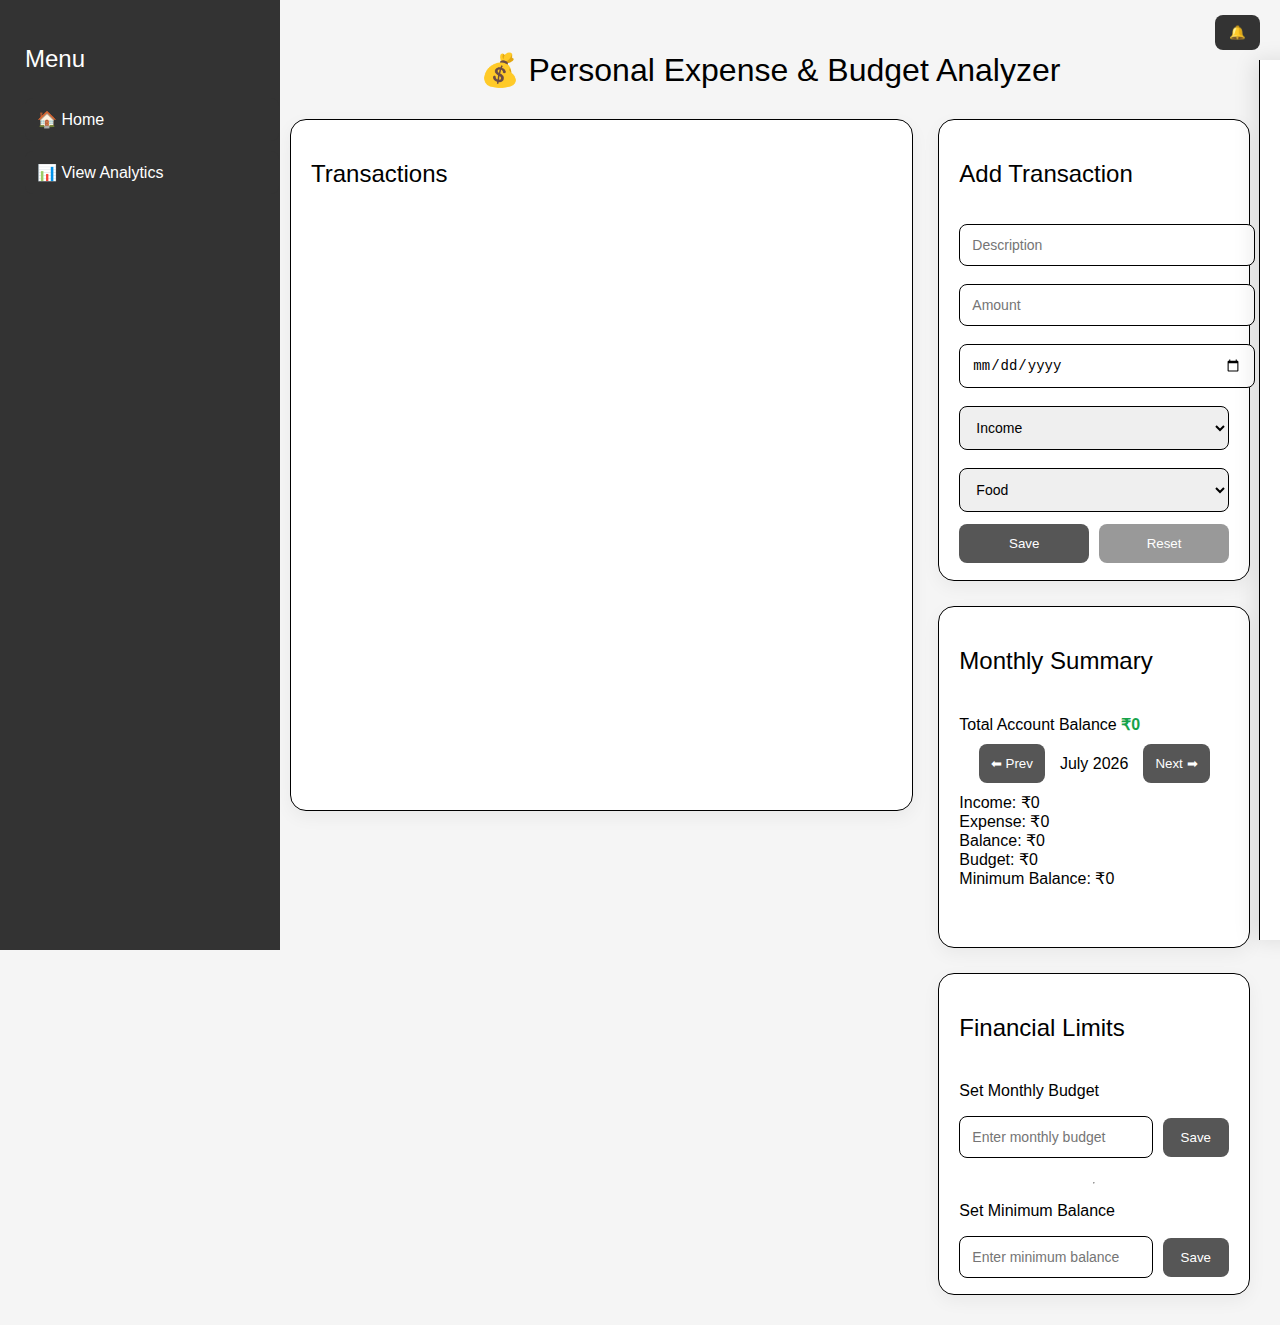
<file: index.html>
<!DOCTYPE html>
<html lang="en">

<head>
<meta charset="UTF-8">
<title>Expense Analyzer</title>
<link rel="stylesheet" href="style.css">
</head>

<body>

<!-- =========================
     SIDEBAR NAVIGATION
========================= -->
<nav class="sidebar">
    <h2>Menu</h2>
    <a href="index.html" class="nav-btn">🏠 Home</a>
    <a href="analytics.html" class="nav-btn">📊 View Analytics</a>
</nav>


<!-- =========================
     MAIN CONTENT AREA
========================= -->
<main class="main-content">

    <!-- ===== TOP BAR ===== -->
    <header class="top-bar">
        <button id="bellBtn" class="bell-btn">🔔</button>
    </header>

    <!-- ===== NOTIFICATION PANEL ===== -->
    <aside id="notificationPanel" class="notification-panel">
        <h3>Notifications</h3>
        <ul id="notificationList"></ul>
    </aside>

    <h1>💰 Personal Expense & Budget Analyzer</h1>


    <!-- =========================
         DASHBOARD GRID
    ========================= -->
    <section class="dashboard">

        <!-- ===== TRANSACTIONS LIST ===== -->
        <section class="transactions-box">
            <h2>Transactions</h2>
            <ul id="transactionList"></ul>
        </section>


        <!-- ===== ADD TRANSACTION ===== -->
        <section class="add-box">
            <h2>Add Transaction</h2>

            <form id="expenseForm">

                <input type="text" id="desc" placeholder="Description" required>

                <input type="number" id="amount" placeholder="Amount" required>

                <input type="date" id="date" required>

                <select id="type">
                    <option value="income">Income</option>
                    <option value="expense">Expense</option>
                </select>

                <select id="category">
                    <option>Food</option>
                    <option>Transport</option>
                    <option>Shopping</option>
                    <option>Gross</option>
                    <option>Medical</option>
                    <option>Canteen</option>
                    <option>Other</option>
                </select>

                <div class="form-buttons">
                    <button type="submit">Save</button>
                    <button type="reset" class="reset-btn">Reset</button>
                </div>

            </form>
        </section>


        <!-- ===== MONTHLY SUMMARY ===== -->
        <section class="summary-box">

        <h2>Monthly Summary</h2>

            <!-- Total Account Balance -->
            <div class="balance-card">
                <span>Total Account Balance</span>
                <span id="totalBalance" class="balance-value">₹0</span>
            </div>

            <!-- Month Navigation -->
            <div class="month-nav">
                <button id="prevMonth">⬅ Prev</button>
                <span id="currentMonthText"></span>
                <button id="nextMonth">Next ➡</button>
            </div>

            <div id="summary"></div>

        </section>
        

        <!-- ===== FINANCIAL LIMITS ===== -->
        <section class="budget-box">
            <h2>Financial Limits</h2>

            <!-- Monthly Budget -->
            <label for="budgetInput">Set Monthly Budget</label>
            <div class="input-row">
                <input type="number" id="budgetInput" placeholder="Enter monthly budget">
                <button class="inline-btn" onclick="setBudget()">Save</button>
            </div>

            <hr>

            <!-- Minimum Balance -->
            <label for="minBalanceInput">Set Minimum Balance</label>
            <div class="input-row">
                <input type="number" id="minBalanceInput" placeholder="Enter minimum balance">
                <button class="inline-btn" onclick="setMinBalance()">Save</button>
            </div>

        </section>



    </section>

</main>

<script src="script.js"></script>

</body>
</html>
</file>
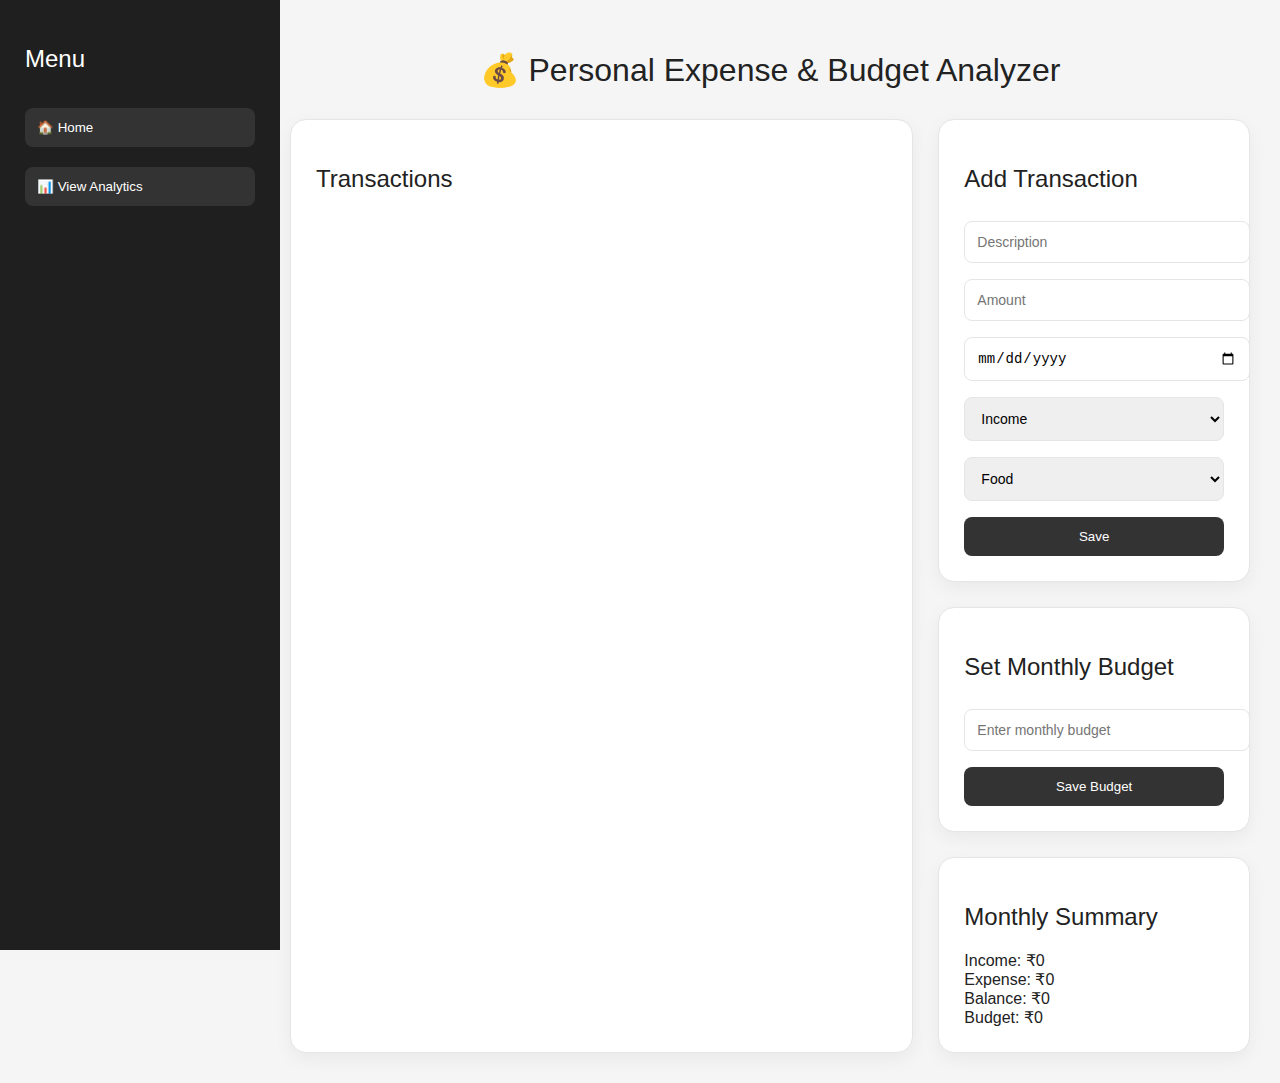
<file: ExpanceAnalizer/index.html>
<!DOCTYPE html>
<html>
<head>
<meta charset="UTF-8">
<title>Expense Analyzer</title>
<link rel="stylesheet" href="style.css">
</head>

<body>

<!-- ===== LEFT SIDEBAR ===== -->
<div class="sidebar">
    <h2>Menu</h2>

    <a href="index.html">
        <button class="nav-btn">🏠 Home</button>
    </a>

    <a href="analytics.html">
        <button class="nav-btn">📊 View Analytics</button>
    </a>
</div>

<!-- ===== MAIN CONTENT ===== -->
<div class="main-content">

<h1>💰 Personal Expense & Budget Analyzer</h1>

<div class="dashboard">

    <!-- LEFT → TRANSACTIONS -->
    <div class="transactions-box">
        <h2>Transactions</h2>
        <ul id="transactionList"></ul>
    </div>

    <!-- RIGHT TOP → ADD TRANSACTION -->
    <div class="add-box">
        <h2>Add Transaction</h2>

        <form id="expenseForm">
            <input type="text" id="desc" placeholder="Description" required>
            <input type="number" id="amount" placeholder="Amount" required>
            <input type="date" id="date" required>

            <select id="type">
                <option value="income">Income</option>
                <option value="expense">Expense</option>
            </select>

            <select id="category">
                <option>Food</option>
                <option>Transport</option>
                <option>Shopping</option>
                <option>Rent</option>
                <option>Entertainment</option>
                <option>Other</option>
            </select>

            <button type="submit">Save</button>
        </form>
    </div>

    <!-- RIGHT MID → BUDGET -->
    <div class="budget-box">
        <h2>Set Monthly Budget</h2>
        <input type="number" id="budgetInput" placeholder="Enter monthly budget">
        <button onclick="setBudget()">Save Budget</button>
    </div>

    <!-- RIGHT BOTTOM → SUMMARY -->
    <div class="summary-box">
        <h2>Monthly Summary</h2>
        <div id="summary"></div>
    </div>

</div>

</div>

<script src="script.js"></script>
</body>
</html>
</file>
<file: style.css>
/* =====================================================
   GRAY AESTHETIC THEME VARIABLES
===================================================== */

:root {
    --bg: #f5f5f5;
    --sidebar: #333;
    --card: #ffffff;
    --border: #000000;
    --text: #000000;
    --hover: #ff0000;
    --btn: #333;
    --btn-hover: #ff0000;

    --btn1: #565656;
    --btn1-hover: #000000;
}


/* =====================================================
   BASE / BODY
===================================================== */

body {
    margin: 0;
    font-family: -apple-system, BlinkMacSystemFont, "Segoe UI", Roboto, sans-serif;
    background: var(--bg);
    color: var(--text);
}

h1, h2, h3 {
    font-weight: 500;
}

h1 {
    margin-bottom: 30px;
}


/* =====================================================
   SIDEBAR
===================================================== */

.sidebar {
    position: fixed;
    top: 0;
    left: 0;
    width: 230px;
    height: 100%;
    padding: 25px;
    background: var(--sidebar);
    color: white;
}

.sidebar h2 {
    margin-bottom: 25px;
}

.nav-btn {
    display: block;
    width: 100%;
    padding: 12px;
    margin: 10px 0;
    border-radius: 8px;
    background: var(--btn);
    color: white;
    text-align: left;
    text-decoration: none;
    transition: 0.2s;
}

.nav-btn:hover {
    background: var(--hover);
}


/* =====================================================
   MAIN CONTENT
===================================================== */

.main-content {
    margin-left: 260px;
    padding: 30px;
    width: calc(100% - 260px);
    text-align: center;
    box-sizing: border-box;
}


/* =====================================================
   TOP BAR + NOTIFICATIONS
===================================================== */

.top-bar {
    position: fixed;
    right: 20px;
    top: 15px;
    z-index: 1001;
}

.bell-btn {
    padding: 10px 14px;
    border-radius: 8px;
    background: var(--btn);
    color: white;
    cursor: pointer;
}

.notification-panel {
    position: fixed;
    top: 60px;
    right: -320px;
    width: 300px;
    height: calc(100% - 60px);
    padding: 20px;
    background: white;
    border-left: 1px solid var(--border);
    box-shadow: -5px 0 20px rgba(0,0,0,0.1);
    transition: 0.3s;
    z-index: 900;
}

.notification-panel.open {
    right: 0;
}

.notification-panel ul {
    padding: 0;
}

.notification-panel li {
    list-style: none;
    padding: 10px;
    border-bottom: 1px solid var(--border);
    font-size: 14px;
}

.delete-noti-btn {
    width: auto;
    padding: 4px 8px;
    font-size: 12px;
    background: var(--btn1);
    border-radius: 6px;
}

.delete-noti-btn:hover {
    background: var(--btn1-hover);
}


/* =====================================================
   DASHBOARD GRID
===================================================== */

.dashboard {
    display: grid;
    grid-template-columns: 2fr 1fr;
    gap: 25px;
    max-width: 1100px;
    margin: auto;
    align-items: start;
}

/* Left side spans full height */
.transactions-box {
    grid-row: span 3;
}


/* =====================================================
   CARD / BOX STYLE
===================================================== */

.transactions-box,
.add-box,
.budget-box,
.summary-box,
.container {
    background: var(--card);
    padding: 20px;
    border-radius: 16px;
    text-align: left;
    border: 1px solid var(--border);
    box-shadow: 0 6px 18px rgba(0,0,0,0.05);
}


/* =====================================================
   FIXED SIZE DASHBOARD SECTIONS ⭐
   (All elements fit inside)
===================================================== */

/* ---------- TRANSACTIONS ---------- */

.transactions-box {
    height: 650px;
    display: flex;
    flex-direction: column;
}

/* only transaction list scrolls */
.transactions-box ul {
    overflow-y: auto;
    flex: 1;
    margin-top: 10px;
}


/* ---------- ADD TRANSACTION ---------- */

.add-box {
    height: 420px; /* fits all inputs comfortably */
    display: flex;
    flex-direction: column;
}

.add-box form {
    display: flex;
    flex-direction: column;
    gap: 6px;
}


/* ---------- FINANCIAL LIMITS ---------- */

.budget-box {
    height: 280px;
    display: flex;
    flex-direction: column;
    gap: 10px;
}


/* ---------- MONTHLY SUMMARY ---------- */


.summary-box {
    height: 300px;
    display: flex;
    flex-direction: column;
    gap: 10px;
    overflow-y: auto;   /* ⭐ THIS FIXES YOUR PROBLEM */
}



/* =====================================================
   STICKY HEADERS (PRO UX)
===================================================== */

.transactions-box h2,
.add-box h2,
.budget-box h2,
.summary-box h2 {
    position: sticky;
    top: 0;
    background: var(--card);
    padding-bottom: 10px;
}


/* =====================================================
   FORMS
===================================================== */

input,
select {
    width: 100%;
    padding: 12px;
    margin: 6px 0;
    border-radius: 8px;
    border: 1px solid var(--border);
    font-size: 14px;
}

.form-buttons {
    display: flex;
    gap: 10px;
}


/* =====================================================
   INLINE INPUT + BUTTON (Financial Limits)
===================================================== */

.input-row {
    display: flex;
    gap: 10px;
    align-items: center;
}

.input-row input {
    flex: 1;
}

.inline-btn {
    width: auto;
    padding: 12px 18px;
}


/* =====================================================
   BUTTONS
===================================================== */

button {
    width: 100%;
    padding: 12px;
    border: none;
    border-radius: 8px;
    background: var(--btn1);
    color: white;
    cursor: pointer;
    transition: 0.2s;
}

button:hover {
    background: var(--btn1-hover);
}

.small-btn {
    width: auto;
    padding: 4px 8px;
    margin-left: 6px;
    font-size: 12px;
    background: #777;
}

.reset-btn {
    background: #999;
}

.reset-btn:hover {
    background: #ff0000;
}


/* =====================================================
   TRANSACTION LIST
===================================================== */

ul {
    padding: 0;
}

li {
    list-style: none;
    padding: 12px;
    border-bottom: 1px solid var(--border);
    display: flex;
    justify-content: space-between;
    align-items: center;
}


/* =====================================================
   COLORS
===================================================== */

.amount-income {
    color: #16a34a;
    font-weight: 600;
}

.amount-expense {
    color: #dc2626;
    font-weight: 600;
}

.warning {
    font-weight: 600;
}


/* =====================================================
   CHARTS
===================================================== */

.chart-box {
    width: 420px;
    height: 420px;
    margin: 40px auto;
    position: relative;
}

.chart-box canvas {
    width: 100% !important;
    height: 100% !important;
}


/* =====================================================
   RADIO FILTER INLINE
===================================================== */

.filter-group {
    display: flex;
    align-items: center;
    gap: 12px;
}


/* =====================================================
   TIME NAVIGATION
===================================================== */

.time-nav {
    display: flex;
    justify-content: center;
    align-items: center;
    gap: 20px;
}

.time-nav button {
    width: auto;
}


/* =====================================================
   MONTH NAVIGATION
===================================================== */

.month-nav {
    display: flex;
    justify-content: center;
    align-items: center;
    gap: 15px;
}

.month-nav button {
    width: auto;
}



/* =====================================================
   TOTAL BALANCE COLORS (FORCE PRIORITY)
===================================================== */

.balance-value {
    font-weight: 700;
}

/* healthy balance */
.balance-value.balance-good {
    color: #16a34a !important;
}

/* low balance */
.balance-value.balance-low {
    color: #dc2626 !important;
}
</file>
<file: ExpanceAnalizer/style.css>
/* ===========================
   GRAY AESTHETIC THEME
=========================== */

:root {
    --bg: #f5f5f5;
    --sidebar: #1f1f1f;
    --card: #ffffff;
    --border: #e5e5e5;
    --text: #222;
    --muted: #666;
    --hover: #2d2d2d;
    --btn: #333;
    --btn-hover: #555;
}

/* ===========================
   BODY
=========================== */

body {
    margin: 0;
    font-family: -apple-system, BlinkMacSystemFont, "Segoe UI", Roboto, sans-serif;
    background: var(--bg);
    color: var(--text);
}

/* ===========================
   SIDEBAR (LEFT MENU)
=========================== */

.sidebar {
    position: fixed;
    left: 0;
    top: 0;
    width: 230px;
    height: 100%;
    background: var(--sidebar);
    padding: 25px;
    color: white;
}

.sidebar h2 {
    margin-bottom: 25px;
    font-weight: 500;
}

/* NAV BUTTONS */

.nav-btn {
    width: 100%;
    padding: 12px;
    margin: 10px 0;
    border: none;
    background: var(--btn);
    color: white;
    cursor: pointer;
    text-align: left;
    border-radius: 8px;
    transition: 0.2s;
}

.nav-btn:hover {
    background: var(--hover);
}

/* ===========================
   MAIN CONTENT
=========================== */

.main-content {
    margin-left: 260px;
    padding: 30px;
    text-align: center;
}

/* ===========================
   DASHBOARD GRID
=========================== */

.dashboard {
    display: grid;
    grid-template-columns: 2fr 1fr;
    grid-template-rows: auto auto auto;
    gap: 25px;
    max-width: 1100px;
    margin: auto;
}

/* LEFT SIDE TRANSACTIONS */
.transactions-box {
    grid-row: span 3;
}

/* ===========================
   CARD STYLE BOXES
=========================== */

.transactions-box,
.add-box,
.budget-box,
.summary-box,
.container {
    background: var(--card);
    padding: 25px;
    border-radius: 16px;
    text-align: left;
    border: 1px solid var(--border);
    box-shadow: 0 6px 18px rgba(0,0,0,0.05);
}

/* ===========================
   FORM INPUTS
=========================== */

input, select {
    padding: 12px;
    margin: 8px 0;
    width: 100%;
    border-radius: 8px;
    border: 1px solid var(--border);
    font-size: 14px;
}

/* BUTTONS */

button {
    padding: 12px;
    margin-top: 8px;
    width: 100%;
    background: var(--btn);
    color: white;
    border: none;
    border-radius: 8px;
    cursor: pointer;
    transition: 0.2s;
}

button:hover {
    background: var(--btn-hover);
}

/* SMALL EDIT / DELETE BUTTONS */

.small-btn {
    width: auto;
    padding: 4px 8px;
    margin-left: 6px;
    font-size: 12px;
    background: #777;
}

/* ===========================
   TRANSACTION LIST
=========================== */

ul {
    padding: 0;
}

li {
    list-style: none;
    padding: 12px;
    border-bottom: 1px solid var(--border);
    display: flex;
    justify-content: space-between;
    align-items: center;
}

/* INCOME / EXPENSE COLORS (SOFT) */

.income { color: #444; }
.expense { color: #888; }

/* ===========================
   WARNING
=========================== */

.warning {
    color: #000;
    font-weight: 600;
}

/* ===========================
   CHART
=========================== */

.chart-box {
    width: 420px;
    height: 420px;        /* same width & height → perfect circle */
    margin: 40px auto;
    position: relative;
}

/* Allow chart to scale properly */
.chart-box canvas {
    width: 100% !important;
    height: 100% !important;
}


/* ===========================
   HEADINGS AESTHETIC
=========================== */

h1, h2, h3 {
    font-weight: 500;
}

h1 {
    margin-bottom: 30px;
}

/* Amount colors */

.amount-income {
    color: #16a34a;   /* green */
    font-weight: 600;
}

.amount-expense {
    color: #dc2626;   /* red */
    font-weight: 600;
}

/* ===== FIX SIDEBAR OVERLAP ===== */

.main-content {
    margin-left: 260px;
    padding: 30px;
    width: calc(100% - 260px); /* prevents overlap */
    box-sizing: border-box;
}

/* Better spacing for analytics page */
.container {
    max-width: 1000px;
    margin: auto;
}

/* Chart spacing */
.chart-box {
    width: 420px;
    height: 420px;
    margin: 40px auto;
    position: relative;
}
</file>
